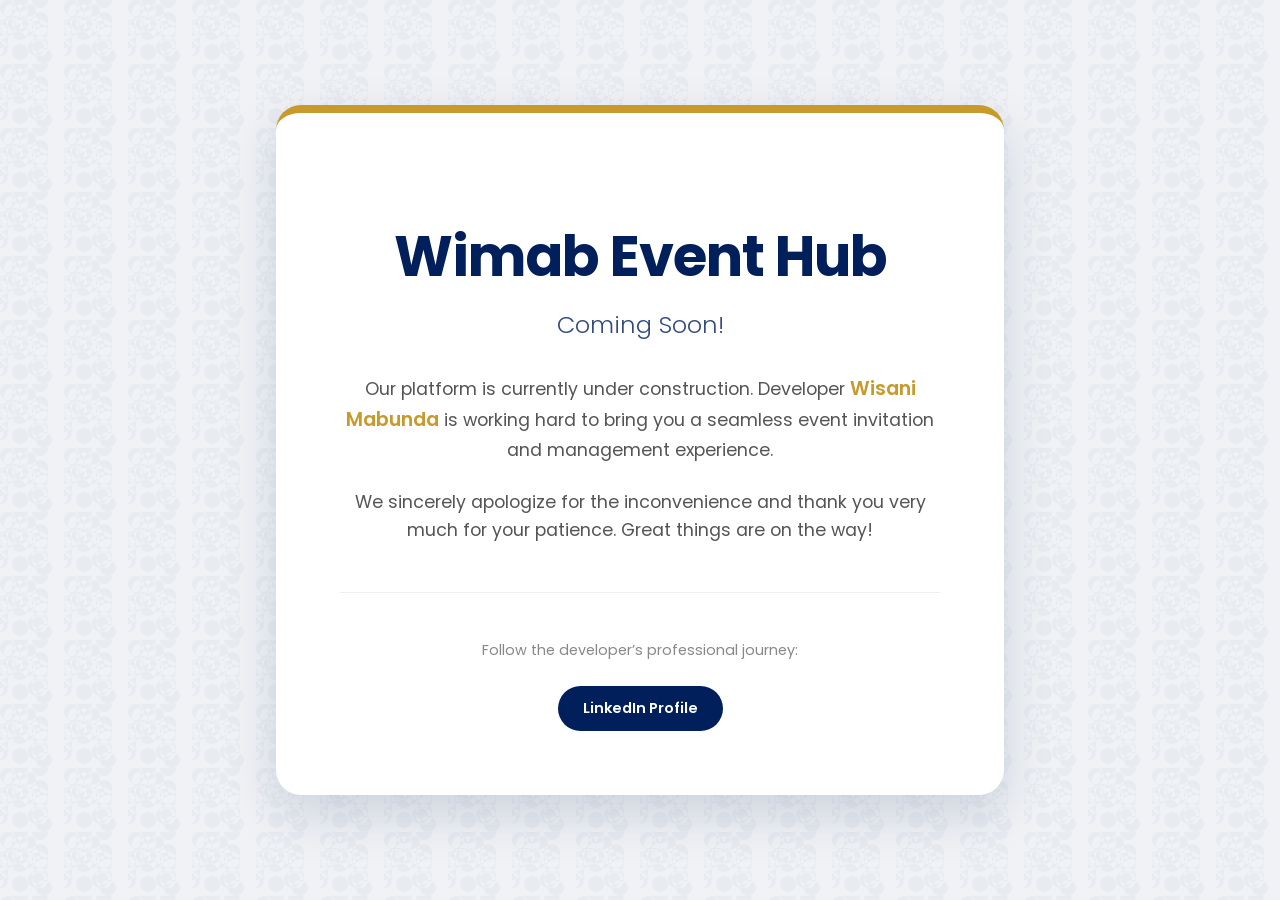
<file: wwwroot/index-coming-soon.html>
<!DOCTYPE html>
<html lang="en">
<head>
    <meta charset="UTF-8">
    <meta name="viewport" content="width=device-width, initial-scale=1.0">
    <title>Wimab Event Hub - Under Construction</title>
    <link href="https://fonts.googleapis.com/css2?family=Poppins:wght@300;400;600;700&display=swap" rel="stylesheet">
    <style>
        :root {
            --primary-color: #001f5b; 
            --accent-color: #c89a2c;  
            --text-light: #f4f7f6;
            --text-dark: #333;
            --bg-body: #f0f2f5;
        }

        body {
            margin: 0;
            padding: 0;
            font-family: 'Poppins', sans-serif;
            background-color: var(--bg-body);
            color: var(--text-dark);
            height: 100vh;
            display: flex;
            justify-content: center;
            align-items: center;
            text-align: center;
            overflow: hidden;
            position: relative;
        }

        
        body::before {
            content: "";
            position: absolute;
            top: 0;
            left: 0;
            width: 100%;
            height: 100%;
            background-image: url("data:image/svg+xml,%3Csvg width='64' height='64' viewBox='0 0 64 64' xmlns='http://www.w3.org/2000/svg'%3E%3Cpath d='M8 16c4.418 0 8-3.582 8-8s-3.582-8-8-8-8 3.582-8 8 3.582 8 8 8zm0 2c4.418 0 8 3.582 8 8s-3.582 8-8 8-8-3.582-8-8 3.582-8 8-8zm0 2c4.418 0 8 3.582 8 8s-3.582 8-8 8-8-3.582-8-8 3.582-8 8-8zm20 4c0 4.418-3.582 8-8 8s-8-3.582-8-8 3.582-8 8-8 8 3.582 8 8zm0-20c0 4.418-3.582 8-8 8s-8-3.582-8-8 3.582-8 8-8 8 3.582 8 8zm20 16c0 4.418-3.582 8-8 8s-8-3.582-8-8 3.582-8 8-8 8 3.582 8 8zm0-20c0 4.418-3.582 8-8 8s-8-3.582-8-8 3.582-8 8-8 8 3.582 8 8zm-16 16c0 4.418-3.582 8-8 8s-8-3.582-8-8 3.582-8 8-8 8 3.582 8 8zM8 32c0 4.418-3.582 8-8 8s-8-3.582-8-8 3.582-8 8-8 8 3.582 8 8zm-20 16c0 4.418-3.582 8-8 8s-8-3.582-8-8 3.582-8 8-8 8 3.582 8 8zM20 12c0 4.418-3.582 8-8 8s-8-3.582-8-8 3.582-8 8-8 8 3.582 8 8zm4 12c0 4.418-3.582 8-8 8s-8-3.582-8-8 3.582-8 8-8 8 3.582 8 8zm12-12c0 4.418-3.582 8-8 8s-8-3.582-8-8 3.582-8 8-8 8 3.582 8 8zm4 12c0 4.418-3.582 8-8 8s-8-3.582-8-8 3.582-8 8-8 8 3.582 8 8zm-32 4c0 4.418-3.582 8-8 8s-8-3.582-8-8 3.582-8 8-8 8 3.582 8 8zm0 12c0 4.418-3.582 8-8 8s-8-3.582-8-8 3.582-8 8-8 8 3.582 8 8zm-12 16c0 4.418-3.582 8-8 8s-8-3.582-8-8 3.582-8 8-8 8 3.582 8 8zm8-8c0 4.418-3.582 8-8 8s-8-3.582-8-8 3.582-8 8-8 8 3.582 8 8zM8 48c0 4.418-3.582 8-8 8s-8-3.582-8-8 3.582-8 8-8 8 3.582 8 8zm20-16c0 4.418-3.582 8-8 8s-8-3.582-8-8 3.582-8 8-8 8 3.582 8 8zm0 20c0 4.418-3.582 8-8 8s-8-3.582-8-8 3.582-8 8-8 8 3.582 8 8zm20 16c0 4.418-3.582 8-8 8s-8-3.582-8-8 3.582-8 8-8 8 3.582 8 8zm0-20c0 4.418-3.582 8-8 8s-8-3.582-8-8 3.582-8 8-8 8 3.582 8 8zm0 20c0 4.418-3.582 8-8 8s-8-3.582-8-8 3.582-8 8-8 8 3.582 8 8zM48 8c0 4.418-3.582 8-8 8s-8-3.582-8-8 3.582-8 8-8 8 3.582 8 8zm-20 4c0 4.418-3.582 8-8 8s-8-3.582-8-8 3.582-8 8-8 8 3.582 8 8zm20 16c0 4.418-3.582 8-8 8s-8-3.582-8-8 3.582-8 8-8 8 3.582 8 8zm0-20c0 4.418-3.582 8-8 8s-8-3.582-8-8 3.582-8 8-8 8 3.582 8 8zM32 16c0 4.418-3.582 8-8 8s-8-3.582-8-8 3.582-8 8-8 8 3.582 8 8zm4 12c0 4.418-3.582 8-8 8s-8-3.582-8-8 3.582-8 8-8 8 3.582 8 8zM48 32c0 4.418-3.582 8-8 8s-8-3.582-8-8 3.582-8 8-8 8 3.582 8 8zm0 12c0 4.418-3.582 8-8 8s-8-3.582-8-8 3.582-8 8-8 8 3.582 8 8zm-4 4c0 4.418-3.582 8-8 8s-8-3.582-8-8 3.582-8 8-8 8 3.582 8 8zm8 8c0 4.418-3.582 8-8 8s-8-3.582-8-8 3.582-8 8-8 8 3.582 8 8z' fill='%23001f5b' fill-opacity='0.03' fill-rule='evenodd'/%3E%3C/svg%3E");
            z-index: -1;
        }

        .container {
            background: white;
            padding: 4rem;
            border-radius: 25px;
            box-shadow: 0 20px 50px rgba(0,31,91,0.15);
            max-width: 600px;
            border-top: 8px solid var(--accent-color);
        }

        h1 {
            font-size: 3.5rem;
            margin-bottom: 0.5rem;
            color: var(--primary-color);
            letter-spacing: -1px;
        }

        .subtitle {
            font-size: 1.5rem;
            font-weight: 300;
            color: var(--primary-color);
            opacity: 0.8;
            margin-bottom: 2rem;
        }

        p {
            font-size: 1.1rem;
            line-height: 1.6;
            color: #555;
            margin-bottom: 1.5rem;
        }

        .developer-name {
            color: var(--accent-color);
            font-weight: 600;
            font-size: 1.2rem;
        }

        .social-links {
            margin-top: 3rem;
            padding-top: 2rem;
            border-top: 1px solid #eee;
        }

        .social-links p {
            font-size: 0.9rem;
            color: #888;
        }

        .linkedin-btn {
            display: inline-block;
            background-color: var(--primary-color);
            color: white;
            padding: 12px 25px;
            text-decoration: none;
            border-radius: 50px;
            font-weight: 600;
            font-size: 0.9rem;
            transition: background-color 0.3s ease;
        }

        .linkedin-btn:hover {
            background-color: var(--accent-color);
            color: var(--primary-color);
        }

        @media (max-width: 768px) {
            .container { padding: 2rem; margin: 20px; }
            h1 { font-size: 2.5rem; }
            .subtitle { font-size: 1.1rem; }
        }
    </style>
</head>
<body>
    <div class="container">
        <h1>Wimab Event Hub</h1>
        <div class="subtitle">Coming Soon!</div>
        
        <p>
            Our platform is currently under construction. Developer <span class="developer-name">Wisani Mabunda</span> is working hard to bring you a seamless event invitation and management experience.
        </p>
        <p>
            We sincerely apologize for the inconvenience and thank you very much for your patience. Great things are on the way!
        </p>

        <div class="social-links">
            <p>Follow the developer’s professional journey:</p>
            <a href="https://www.linkedin.com/in/wisani-mabunda-4b4964324/" target="_blank" class="linkedin-btn">LinkedIn Profile</a>
        </div>
    </div>
</body>
</html>
</file>
